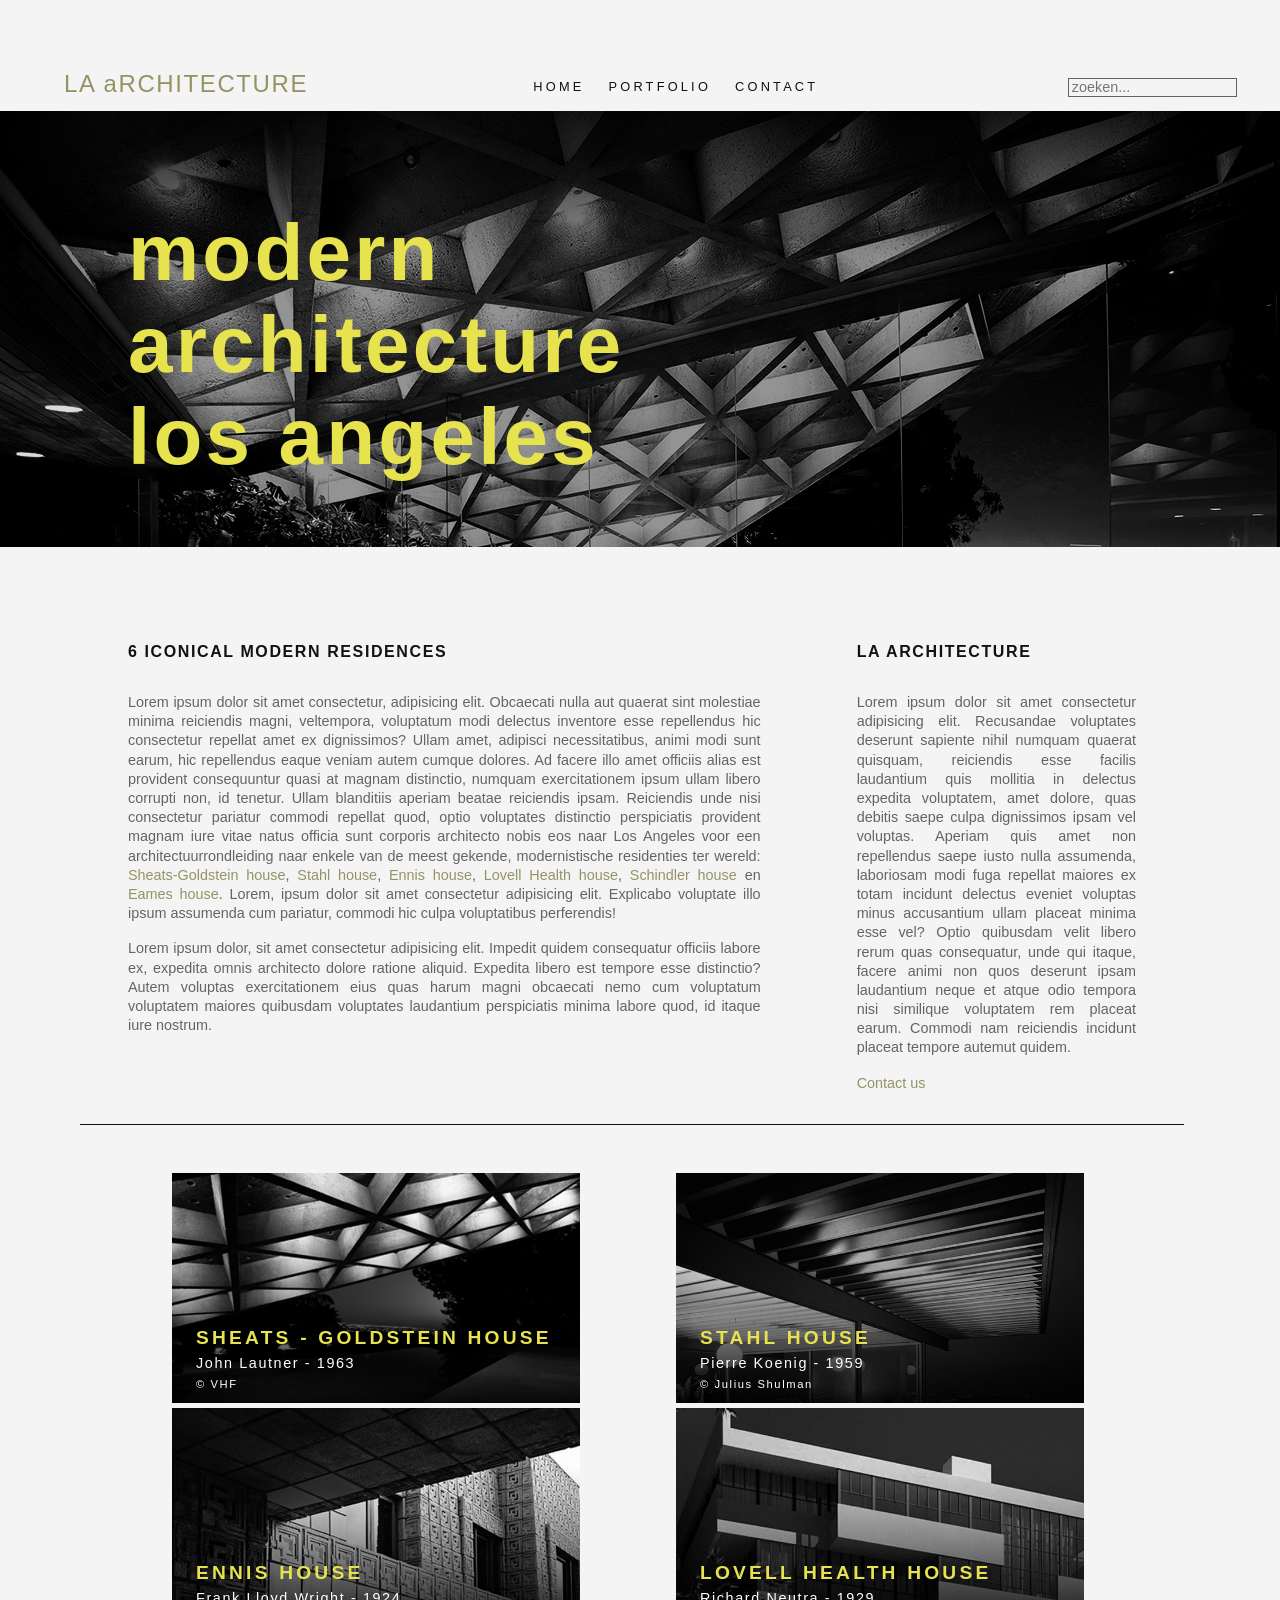
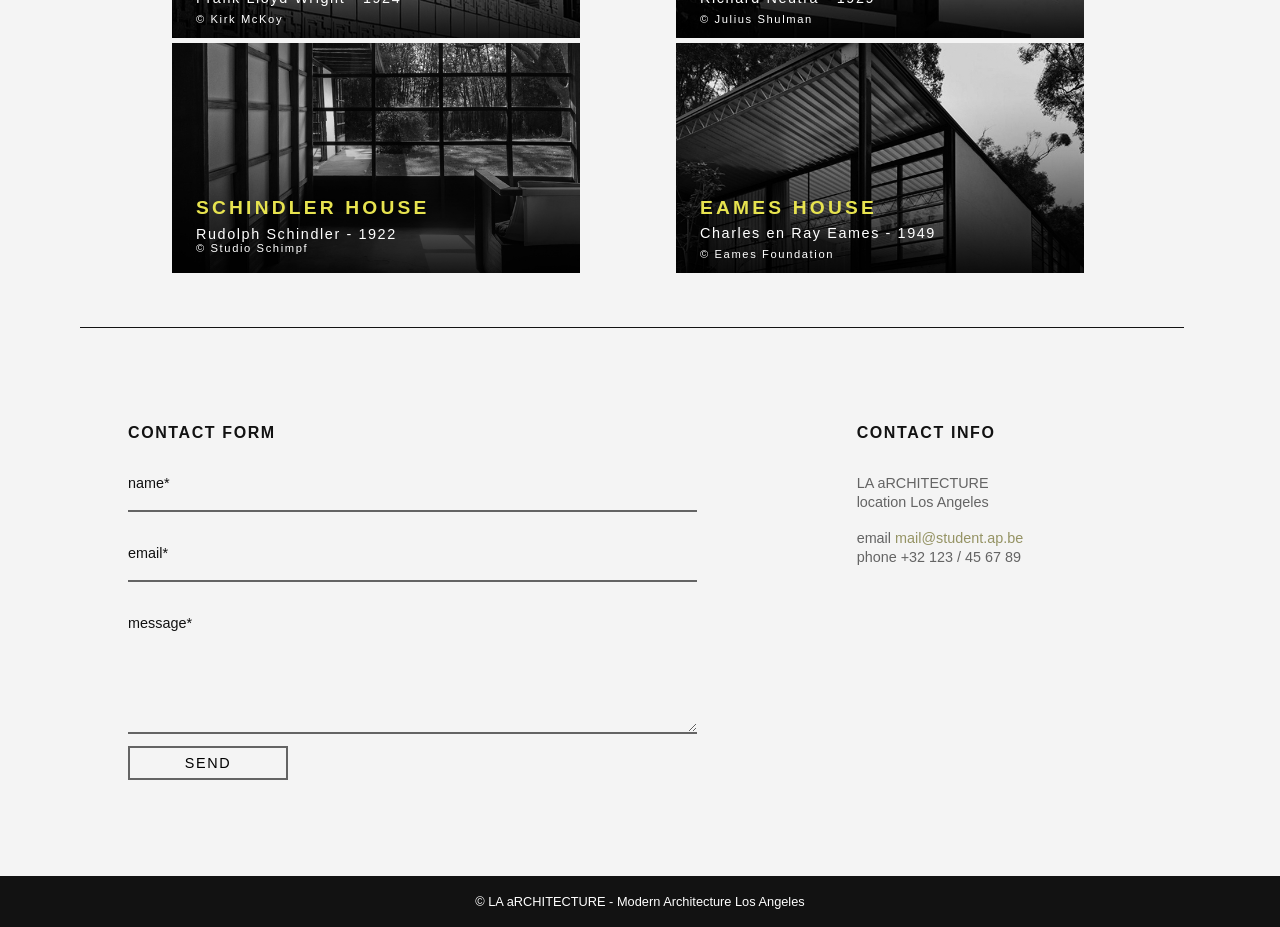
<file: startbestanden-leaflet/index.html>
<!DOCTYPE html>
<html lang="nl-BE">
  <head>
    <meta charset="UTF-8" />
    <meta name="description" content="modern architecture los angeles" />
    <meta
      name="keywords"
      content="LA aRCHITECTURE, Los Angeles, modern architecture"
    />
    <meta name="author" content="Valérie Architect" />
    <meta name="viewport" content="width=device-width, initial-scale=1.0" />
    <title>architectuur</title>
    <link rel="stylesheet" href="./css/normalize.css" />
    <link rel="stylesheet" href="./css/style.css" />
  </head>

  <body>
    <header>
      <a class="logo" href="index.html">LA aRCHITECTURE</a>
      <nav>
        <a href="#home">home</a>
        <a href="#portfolio">portfolio</a>
        <a href="#contact">contact</a>
      </nav>
      <form id="search" action="#">
        <input type="search" name="zoeken" id="zoek" placeholder="zoeken..." />
        <input type="submit" value="zoek" />
      </form>
    </header>
    <section id="teaser">
      <h1>modern<br />architecture<br />los angeles</h1>
    </section>
    <main>
      <section id="home">
        <article class="left">
          <h2>6 iconical modern residences</h2>
          <p>
            Lorem ipsum dolor sit amet consectetur, adipisicing elit. Obcaecati
            nulla aut quaerat sint molestiae minima reiciendis magni,
            veltempora, voluptatum modi delectus inventore esse repellendus hic
            consectetur repellat amet ex dignissimos? Ullam amet, adipisci
            necessitatibus, animi modi sunt earum, hic repellendus eaque veniam
            autem cumque dolores. Ad facere illo amet officiis alias est
            provident consequuntur quasi at magnam distinctio, numquam
            exercitationem ipsum ullam libero corrupti non, id tenetur. Ullam
            blanditiis aperiam beatae reiciendis ipsam. Reiciendis unde nisi
            consectetur pariatur commodi repellat quod, optio voluptates
            distinctio perspiciatis provident magnam iure vitae natus officia
            sunt corporis architecto nobis eos naar Los Angeles voor een
            architectuurrondleiding naar enkele van de meest gekende,
            modernistische residenties ter wereld:
            <a href="#" rel="noopener">Sheats-Goldstein house</a>,
            <a href="#" rel="noopener">Stahl house</a>,
            <a href="#" rel="noopener">Ennis house</a>,
            <a href="#" rel="noopener">Lovell Health house</a>,
            <a href="#" rel="noopener">Schindler house</a> en
            <a href="#" rel="noopener">Eames house</a>. Lorem, ipsum dolor sit
            amet consectetur adipisicing elit. Explicabo voluptate illo ipsum
            assumenda cum pariatur, commodi hic culpa voluptatibus perferendis!
          </p>
          <p>
            Lorem ipsum dolor, sit amet consectetur adipisicing elit. Impedit
            quidem consequatur officiis labore ex, expedita omnis architecto
            dolore ratione aliquid. Expedita libero est tempore esse distinctio?
            Autem voluptas exercitationem eius quas harum magni obcaecati nemo
            cum voluptatum voluptatem maiores quibusdam voluptates laudantium
            perspiciatis minima labore quod, id itaque iure nostrum.
          </p>
        </article>
        <article class="right">
          <h2>LA aRCHITECTURE</h2>
          <p>
            Lorem ipsum dolor sit amet consectetur adipisicing elit. Recusandae
            voluptates deserunt sapiente nihil numquam quaerat quisquam,
            reiciendis esse facilis laudantium quis mollitia in delectus
            expedita voluptatem, amet dolore, quas debitis saepe culpa
            dignissimos ipsam vel voluptas. Aperiam quis amet non repellendus
            saepe iusto nulla assumenda, laboriosam modi fuga repellat maiores
            ex totam incidunt delectus eveniet voluptas minus accusantium ullam
            placeat minima esse vel? Optio quibusdam velit libero rerum quas
            consequatur, unde qui itaque, facere animi non quos deserunt ipsam
            laudantium neque et atque odio tempora nisi similique voluptatem rem
            placeat earum. Commodi nam reiciendis incidunt placeat tempore
            autemut quidem.
          </p>
          <a href="#contact">Contact us</a>
        </article>
      </section>
      <section id="portfolio">
        <article class="portfolio-item">
          <a href="#" rel="noopener"
            ><figure><img
              src="assets/la-sheats.webp"
              width="704px"
              height="397px"
              alt="foto van Sheats-Goldstein house"
              title="Sheats-Goldstein house"
          />
          <figcaption>&copy; VHF</figcaption>
        </figure></a>  
        <h2>Sheats - Goldstein House</h2>
          <p>John Lautner - 1963</p>
        </article>
        <article class="portfolio-item">
          <a href="#" rel="noopener"
            ><figure><img
              src="assets/la-stahl.webp"
              width="704px"
              height="397px"
              alt="foto van Stahl house"
              title="Stahl house"
          />
          <figcaption>&copy; Julius Shulman</figcaption>
        </figure></a>
          <h2>Stahl House</h2>
          <p>Pierre Koenig - 1959</p>
        </article>
        <article class="portfolio-item">
          <a href="#" rel="noopener"
            ><figure><img
              src="assets/la-wright.webp"
              width="704px"
              height="397px"
              alt="foto van Ennis house"
              title="Ennis house"
          />
          <figcaption>&copy; Kirk McKoy</figcaption>
        </figure></a>
        <h2>Ennis House</h2>
          <p>Frank Lloyd Wright - 1924</p>
        </article>
        <article class="portfolio-item">
          <a href="#" rel="noopener"
            ><figure><img
              src="assets/la-lovell.webp"
              width="704px"
              height="397px"
              alt="foto van Lovell Health house"
              title="Lovell Health house"
          />
          <figcaption>&copy; Julius Shulman</figcaption>
        </figure></a>
        <h2>Lovell Health House</h2>
          <p>Richard Neutra - 1929</p>
        </article>
        <article class="portfolio-item">
          <a href="#" rel="noopener"
            ><figure><img
              src="assets/la-schindler.webp"
              width="704px"
              height="397px"
              alt="foto van Schindler house"
              title="Schindler house"
          /></a>
          <h2>Schindler House</h2>
          <p>Rudolph Schindler - 1922</p>
          <figcaption>&copy; Studio Schimpf</figcaption>
        </figure>
        </article>
        <article class="portfolio-item">
          <a href="#" rel="noopener"
            ><figure><img
              src="assets/la-eames.webp"
              width="704px"
              height="397px"
              alt="foto van Eames house"
              title="Eames house"
          />
          <figcaption>&copy; Eames Foundation</figcaption>
        </figure></a>
        <h2>Eames House</h2>
          <p>Charles en Ray Eames - 1949</p>
        </article>
      </section>
      <section id="contact">
        <article class="left">
          <h2>Contact form</h2>
          <form action="#" class="contactform" id="contactform">
            <label for="name">name<span>*</span></label
            ><br />
            <input type="text" name="name" id="name" /><br />
            <label for="email">email<span>*</span></label
            ><br />
            <input type="email" name="email" id="email" /><br />
            <label for="message">message<span>*</span></label
            ><br />
            <textarea name="message" id="message" rows="6"></textarea><br />
            <input type="submit" value="Send" class="contactbtn" />
          </form>
        </article>
        <article class="right">
          <h2>Contact info</h2>
          <p>LA aRCHITECTURE<br />location Los Angeles</p>
          <p>
            email<a href="mailto:mail@student.ap.be"> mail@student.ap.be</a
            ><br />
            phone +32 123 / 45 67 89
          </p>
          <ul id="socials">
            <!-- hier komen de socials uit JS -->
          </ul>
        </article>
      </section>
    </main>
    <footer>
      <p>&copy; LA aRCHITECTURE - Modern Architecture Los Angeles</p>
    </footer>
  </body>
</html>
</file>
<file: startbestanden-leaflet/css/style.css>
/* box-sizing: border-box komt al uit normalize.css */
* {
  margin: 0;
  padding: 0;
}

:root {
  --bg-color: rgb(244, 244, 244);
  --primary-color: rgb(18, 18, 18);
  --secondary-color: rgb(231, 227, 79);
  --tertiary-color: rgb(100, 100, 100);
  --link-color: rgb(149, 147, 100);
}

html,
body {
  background-color: var(--bg-color);
  font-family: Arial, Helvetica, sans-serif;
  color: var(--primary-color);
  height: 100vh;
  width: 100vw;
}
body {
  display: grid;
  grid-template-areas:
    "nav"
    "header"
    "main"
    "footer";
}

/*--- algemeen ---*/
h1 {
  color: var(--secondary-color);
  font-size: 5rem;
  font-weight: bold;
  letter-spacing: 0.2rem;
  padding: 6rem 4rem 4rem 8rem;
}
h2 {
  font-size: 1rem;
  text-transform: uppercase;
  color: var(--primary-color);
  letter-spacing: 0.1rem;
  padding-bottom: 2rem;
}
p {
  font-size: 0.9rem;
  line-height: 1.2rem;
  color: var(--tertiary-color);
  padding-bottom: 1rem;
  text-align: justify;
}
a {
  font-size: 0.9rem;
  text-decoration: none;
  color: var(--link-color);
}
figcaption {
  color: white;
  font-size: 0.8rem;
  padding-top: 1rem;
}
.left {
  width: 66%;
  padding: 3rem;
}
.right {
  width: 34%;
  padding: 3rem;
}

/*--- header ---*/
header {
  grid-area: nav;
  display: flex;
  justify-content: space-between;
  align-items: center;
}
.logo {
  font-size: 1.5rem;
  letter-spacing: 0.1rem;
  margin: 3.5rem 0 0 4rem;
}
.logo a,
nav a {
  text-decoration: none;
  letter-spacing: 0.45rem;
  color: var(--primary-color);
}

nav {
  display: flex;
  padding: 1em;
  color: white;
}

nav a {
  display: block;
  text-decoration: none;
  text-transform: uppercase;
  color: var(--primary-color);
  font-size: 0.8rem;
  letter-spacing: 0.2rem;
  margin: 4rem 1.5rem 0 0;
  transition: letter-spacing 0.2s, color 0.2s;
}

nav a:hover {
  color: var(--link-color);
  letter-spacing: 0.25rem;
  font-weight: bold;
}
#search {
  margin: 4rem 1.5rem 0 0;
}
#search label,
#search input[type="submit"] {
  display: none;
}
#search input[type="search"] {
  display: block;
  width: 90%;
  background: transparent;
  color: var(--primary-color);
  border: 1px solid var(--tertiary-color);
  font-size: 0.9rem;
  padding: 0 0.2rem;
}

/*--- header ---*/
#teaser {
  grid-area: header;
  background-image: url("../assets/backgroundindex.webp");
}

/*--- main ---*/
main {
  grid-area: main;
  max-width: 100rem;
  margin: auto;
  padding: 3rem 6rem 1rem 5rem;
}

/*--- home & contact---*/
#home,
#contact {
  display: flex;
  flex-direction: row;
  justify-content: space-around;
  overflow: auto;
  justify-content: center;
}
#home article {
  padding-bottom: 2rem;
  border-bottom: 0.06rem solid var(--primary-color);
}

/*--- portfolio ---*/
#portfolio {
  display: flex;
  flex-flow: row wrap;
  justify-content: space-around;
  padding: 3rem;
}
.portfolio-item {
  width: 26rem;
  padding: 0 0.5rem 0.5rem 0;
}
.portfolio-item h2 {
  color: var(--secondary-color);
  font-size: 1.2rem;
  font-weight: bold;
  text-transform: uppercase;
  letter-spacing: 0.2rem;
  padding: 0 0 1rem 1.5rem;
  transform: translateY(-5rem);
  margin-bottom: -5rem;
}
.portfolio-item p {
  color: white;
  font-size: 0.9rem;
  letter-spacing: 0.1rem;
  padding: 0 0 1rem 1.5rem;
  transform: translateY(-0.7rem);
  margin-bottom: -0.7;
}
.portfolio-item img {
  width: 100%;
  height: auto;
  transition: 0.3s opacity, transform 0.3s;
}
.portfolio-item img:hover {
  opacity: 0.7;
  transform: scale(0.975);
}
.portfolio-item figcaption {
  color: white;
  font-size: 0.7rem;
  letter-spacing: 0.1rem;
  padding: 0 0 1rem 1.5rem;
  transform: translateY(-1.8rem);
  margin-bottom: -1.8rem;
}

/*--- contact ---*/
#contact article {
  padding-top: 6em;
  border-top: 0.06rem solid var(--primary-color);
}
.contactform h2 {
  font-size: 1rem;
  font-weight: bold;
  text-transform: uppercase;
  letter-spacing: 0.1rem;
  margin-bottom: 1.2rem;
}
.contactform label {
  font-size: 0.9rem;
}
.contactform input,
.contactform textarea {
  width: 90%;
  background: transparent;
  border: 0;
  border-bottom: solid 2px var(--tertiary-color);
  margin-bottom: 2rem;
  font-size: 0.9rem;
}
.contactform textarea {
  margin-bottom: 0.5rem;
  font-family: Arial, Helvetica, sans-serif;
}
.contactform .contactbtn {
  width: 10rem;
  text-transform: uppercase;
  text-align: center;
  letter-spacing: 0.1rem;
  border: solid 2px var(--tertiary-color);
  padding: 0.4rem 0;
}

/*--- socials ---*/
#socials {
  display: flex;
  justify-content: flex-start;
}
#socials img {
  width: 2rem;
  height: auto;
  margin: 4rem 1.5rem 0 0;
}

/*--- footer ---*/
footer {
  grid-area: footer;
  background-color: var(--primary-color);
}
footer p {
  color: white;
  font-size: 0.8rem;
  padding: 1rem 0 1rem 0;
  text-align: center;
}

/*--------------------*/
/*--- mediaqueries ---*/
/*--------------------*/
@media all and (max-width: 768px) {
  header,
  nav {
    flex-direction: column;
    align-items: center;
  }
  .logo {
    margin: 1rem auto;
  }
  nav a {
    margin: 1rem 0;
  }
  #search {
    display: none;
  }
  h1 {
    color: rgb(231, 227, 79);
    font-size: 3rem;
    font-weight: bold;
    letter-spacing: 0.2rem;
    padding: 3rem 2rem 2rem 3rem;
  }

  main {
    padding: 2rem;
  }

  #home,
  #contact {
    flex-wrap: wrap;
  }
  #portfolio {
    margin: 2rem 0;
    padding: 0rem;
  }
  .portfolio-item {
    width: 100%;
    margin: 0 auto;
    padding-bottom: 1rem;
  }
  .left,
  .right {
    width: 100%;
    padding: 2rem 0rem 0rem 0rem;
  }
  .right {
    padding-bottom: 3rem;
  }
}
</file>
